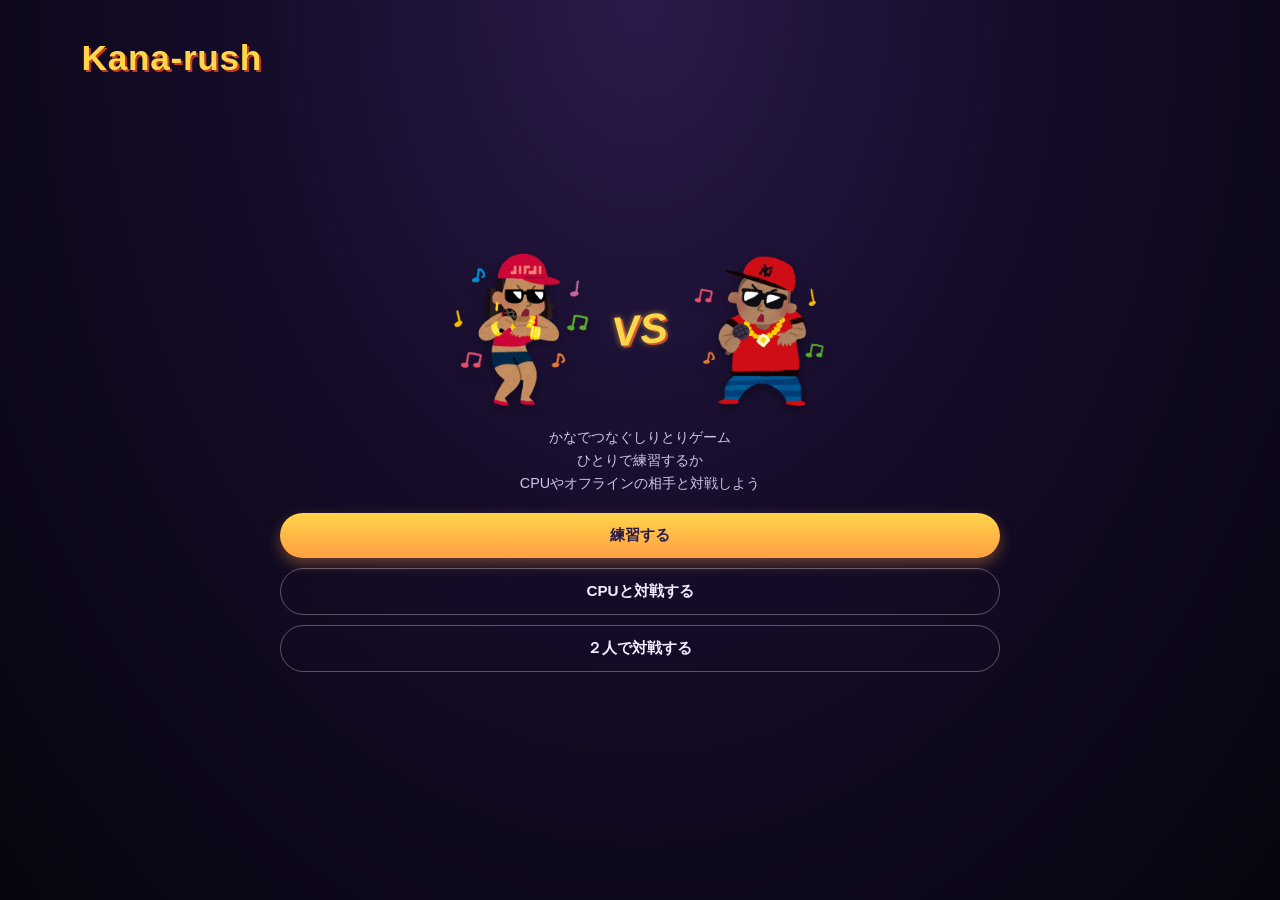
<file: public/index.html>
<!DOCTYPE html>
<html lang="ja">
<head>
  <meta charset="UTF-8">
  <meta name="viewport" content="width=device-width, initial-scale=1.0">
  <title>Kana-rush</title>
  <link rel="icon" type="image/png" href="material/rapper.png">
  <link rel="stylesheet" href="styles.css">
</head>
<body class="battle-page">
  <div class="app-shell">
    <header class="app-header">
      <h1 class="app-title">Kana-rush</h1>
      <button class="icon-button" id="backToTopButton" title="トップへ戻る" aria-label="トップへ戻る">
        <svg viewBox="0 0 24 24" width="18" height="18" fill="none" stroke="currentColor" stroke-width="2" stroke-linecap="round" stroke-linejoin="round">
          <path d="M3 11l9-8 9 8" />
          <path d="M5 10v10h14V10" />
        </svg>
      </button>
    </header>

    <section id="startScreen" class="screen">
      <div id="modeSelectTeaser">
        <img src="material/music_rapper_woman.png" alt="">
        <span class="vs-badge">VS</span>
        <img src="material/rapper.png" alt="">
      </div>
      <p class="lead-text">かなでつなぐしりとりゲーム<br>ひとりで練習するか<br>CPUやオフラインの相手と対戦しよう</p>
      <div class="cta-stack cta-stack-wide">
        <button id="startPracticeButton" class="btn btn-primary">練習する</button>
        <button id="startBotBattleButton" class="btn btn-secondary">CPUと対戦する</button>
        <button id="startOfflineBattleButton" class="btn btn-secondary">２人で対戦する</button>
      </div>
    </section>

    <section id="practiceScreen" class="screen gameplay-screen hidden">
      <div class="turn-info-bar">
        <span id="wordCountLabel" class="pill"></span>
      </div>

      <div id="battleStage" class="single-stage">
        <div class="fighter active-turn" id="practiceFighter">
          <div class="fighter-portrait"><img src="material/music_rapper_woman.png" alt=""></div>
          <div class="fighter-name">あなた</div>
        </div>
      </div>

      <div class="battle-controls">
        <div class="timer-row">
          <div class="timer-badge square-badge" id="practiceTimerBadge">
            <span class="timer-unit">秒</span>
            <span id="practiceTimerValue" class="badge-value">60</span>
          </div>
          <div class="total-char-badge square-badge" title="獲得文字数">
            <span class="total-char-label">計</span>
            <span id="practiceScoreValue" class="badge-value">0</span>
          </div>
          <div class="next-char-badge square-badge" id="practiceNextCharBadge" title="次の頭文字">
            <span class="next-char-label">次</span>
            <span id="practiceNextCharValue" class="badge-value"></span>
          </div>
          <div class="word-chain" id="wordChainDisplay"></div>
        </div>

        <div id="practiceInputArea" class="input-row">
          <input id="practiceWordInput" type="text" autocomplete="off" placeholder="つづく単語を入力...">
          <button id="practiceSubmitButton" class="btn btn-primary btn-compact">送信</button>
        </div>
        <p id="practiceErrorMessage" class="error-message"></p>
      </div>
    </section>
  </div>

  <!-- ポップアップ: 結果(タイムアップ・「ん」・既出語のいずれでも表示) -->
  <div id="resultOverlay" class="modal-overlay hidden">
    <div class="modal-card screen-card">
      <p class="eyebrow">RESULT</p>
      <h2 id="resultTitle" class="section-title"></h2>
      <div class="result-compare">
        <div class="result-side">
          <span class="result-name">文字数</span>
          <span class="result-score" id="resultScoreValue"></span>
        </div>
        <div class="result-side">
          <span class="result-name">単語数</span>
          <span class="result-score" id="resultWordCountValue"></span>
        </div>
      </div>
      <div class="cta-stack">
        <button id="retryButton" class="btn btn-primary">もう一度挑戦する</button>
        <button id="resultBackToTopButton" class="btn btn-secondary">トップ画面に戻る</button>
      </div>
    </div>
  </div>

  <!-- 「んワード」「同じワード」を画面中央に大きく演出(対戦モードと共通) -->
  <div id="failureFlash" class="failure-flash hidden">
    <span id="failureFlashText"></span>
  </div>

  <script src="shared.js"></script>
  <script>
    const PRACTICE_SECONDS = 60;

    // 次に入力すべき頭文字をタイマー隣に1文字だけ表示する(battle.html と共通の見た目)
    function updateNextChar() {
      document.querySelector("#practiceNextCharValue").textContent = effectiveLastChar(currentWord);
    }

    document.querySelector("#practiceNextCharBadge").onclick = () => {
      const input = document.querySelector("#practiceWordInput");
      const nextChar = document.querySelector("#practiceNextCharValue").textContent;
      if (input && !input.disabled && nextChar) {
        input.value = nextChar;
        input.focus();
      }
    };

    let currentWord = "";
    let initialWord = "";
    let score = 0;
    let wordList = [];
    let timerHandle = null;
    let timeLeft = PRACTICE_SECONDS;

    function showScreen(id) {
      document.querySelectorAll(".screen").forEach((el) => el.classList.add("hidden"));
      document.querySelector(`#${id}`).classList.remove("hidden");
      // トップ画面自体には「トップへ戻る」は不要なので、その時だけ隠す
      document.querySelector("#backToTopButton").classList.toggle("hidden", id === "startScreen");
    }

    function tickTimer() {
      timeLeft -= 1;
      const badge = document.querySelector("#practiceTimerBadge");
      const shown = Math.max(timeLeft, 0);
      document.querySelector("#practiceTimerValue").textContent = String(shown);
      badge.classList.toggle("timer-warning", shown <= 15 && shown > 5);
      badge.classList.toggle("timer-critical", shown <= 5);
      if (timeLeft <= 0) {
        clearInterval(timerHandle);
        endRun("タイムアップ！");
      }
    }

    function runTimer() {
      clearInterval(timerHandle);
      timeLeft = PRACTICE_SECONDS;
      const badge = document.querySelector("#practiceTimerBadge");
      badge.classList.remove("timer-warning", "timer-critical");
      document.querySelector("#practiceTimerValue").textContent = String(timeLeft);
      timerHandle = setInterval(tickTimer, 1000);
    }

    // 単語判定の通信中はタイマーを止め、結果が返ってきたら再開する
    function pauseTimer() {
      clearInterval(timerHandle);
    }

    function resumeTimer() {
      if (timeLeft > 0) {
        timerHandle = setInterval(tickTimer, 1000);
      }
    }

    async function startPractice() {
      score = 0;
      wordList = [];
      document.querySelector("#practiceScoreValue").textContent = "0";
      document.querySelector("#practiceErrorMessage").textContent = "";
      document.querySelector("#wordCountLabel").textContent = "0 語";

      const { data } = await apiPostJson("/reset", {});
      currentWord = data.word;
      initialWord = data.word;
      renderWordChain([initialWord, ...wordList]);
      updateNextChar();

      const input = document.querySelector("#practiceWordInput");
      input.value = "";
      input.disabled = false;

      showScreen("practiceScreen");
      input.focus();
      runTimer();
    }

    async function submitPracticeWord() {
      const input = document.querySelector("#practiceWordInput");
      const word = input.value;
      input.value = "";
      if (!word) return;

      pauseTimer();
      input.disabled = true;

      const { ok, data } = await apiPostJson("/shiritori", { nextWord: word });

      if (!ok) {
        document.querySelector("#practiceErrorMessage").textContent = data.errorMessage;

        if (data.errorCode === "10002") {
          showFailureFlash("同じワード！");
          endRun("同じ単語を使ってしまいました");
          return;
        }
        if (data.errorCode === "10003") {
          showFailureFlash("「ん」ワード！");
          endRun("「ん」で終わってしまいました");
          return;
        }

        input.disabled = false;
        input.focus();
        resumeTimer();
        return;
      }

      document.querySelector("#practiceErrorMessage").textContent = "";
      currentWord = data.word;
      updateNextChar();
      wordList.push(currentWord);
      score += currentWord.length;
      document.querySelector("#practiceScoreValue").textContent = String(score);
      document.querySelector("#wordCountLabel").textContent = `${wordList.length} 語`;
      renderWordChain([initialWord, ...wordList]);
      input.disabled = false;
      input.focus();
      resumeTimer();
    }

    function endRun(message) {
      clearInterval(timerHandle);
      document.querySelector("#practiceWordInput").disabled = true;
      document.querySelector("#resultTitle").textContent = message;
      document.querySelector("#resultScoreValue").textContent = String(score);
      document.querySelector("#resultWordCountValue").textContent = String(wordList.length);
      showOverlay("resultOverlay");
    }

    document.querySelector("#startPracticeButton").onclick = startPractice;
    document.querySelector("#startBotBattleButton").onclick = () => {
      location.href = "/battle.html?mode=bot";
    };
    document.querySelector("#startOfflineBattleButton").onclick = () => {
      location.href = "/battle.html?mode=human";
    };
    document.querySelector("#practiceSubmitButton").onclick = submitPracticeWord;
    document.querySelector("#practiceWordInput").addEventListener("keydown", (e) => {
      if (e.key === "Enter" && !e.isComposing) submitPracticeWord();
    });
    document.querySelector("#retryButton").onclick = () => {
      hideOverlay("resultOverlay");
      startPractice();
    };

    function goToTop() {
      clearInterval(timerHandle);
      hideOverlay("resultOverlay");
      showScreen("startScreen");
    }
    document.querySelector("#backToTopButton").onclick = goToTop;
    document.querySelector("#resultBackToTopButton").onclick = goToTop;

    showScreen("startScreen");
  </script>
</body>
</html>
</file>
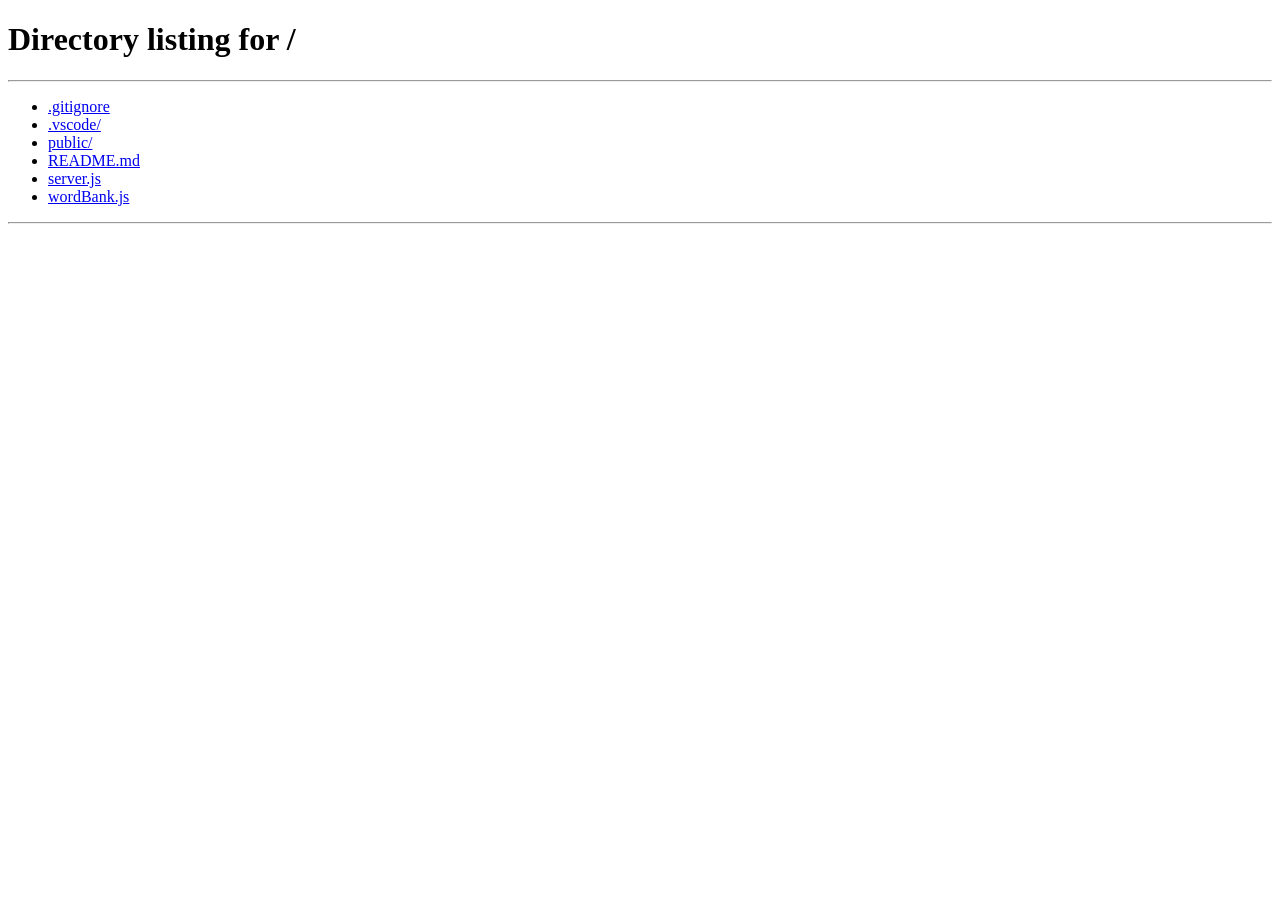
<file: public/battle.html>
<!DOCTYPE html>
<html lang="ja">
<head>
  <meta charset="UTF-8">
  <meta name="viewport" content="width=device-width, initial-scale=1.0">
  <title>Kana-rush</title>
  <link rel="icon" type="image/png" href="material/rapper.png">
  <link rel="stylesheet" href="styles.css">
</head>
<body class="battle-page">
  <div class="app-shell">
    <header class="app-header">
      <h1 class="app-title">Kana-rush</h1>
      <a class="icon-button" href="/" title="トップへ戻る" aria-label="トップへ戻る">
        <svg viewBox="0 0 24 24" width="18" height="18" fill="none" stroke="currentColor" stroke-width="2" stroke-linecap="round" stroke-linejoin="round">
          <path d="M3 11l9-8 9 8" />
          <path d="M5 10v10h14V10" />
        </svg>
      </a>
    </header>

    <!-- 対戦開始後はこの画面を常に表示したままにし、準備/結果/決着はこの上にポップアップで重ねる -->
    <section id="battleScreen" class="screen gameplay-screen hidden">
      <div class="turn-info-bar">
        <span id="roundLabel" class="pill"></span>
        <span id="turnLabel" class="pill pill-accent"></span>
      </div>

      <div id="battleStage">
        <div class="fighter" id="fighter0">
          <div class="fighter-portrait"><img src="material/music_rapper_woman.png" alt=""></div>
          <div class="fighter-name"></div>
          <div class="hp-bar-outer"><div class="hp-bar-inner"></div></div>
          <div class="hp-value"></div>
        </div>
        <div class="vs-badge">VS</div>
        <div class="fighter" id="fighter1">
          <div class="fighter-portrait"><img src="material/rapper.png" alt=""></div>
          <div class="fighter-name"></div>
          <div class="hp-bar-outer"><div class="hp-bar-inner"></div></div>
          <div class="hp-value"></div>
        </div>
      </div>

      <div class="battle-controls">
        <div class="timer-row">
          <div class="timer-badge square-badge" id="timerBadge">
            <span class="timer-unit">秒</span>
            <span id="timerValue" class="badge-value">15</span>
          </div>
          <div class="total-char-badge square-badge" title="このターンの合計文字数">
            <span class="total-char-label">計</span>
            <span id="turnTotalLabel" class="badge-value">0</span>
          </div>
          <div class="next-char-badge square-badge" id="nextCharBadge" title="次の頭文字">
            <span class="next-char-label">次</span>
            <span id="nextCharValue" class="badge-value"></span>
          </div>
          <div class="word-chain" id="wordChainDisplay"></div>
        </div>

        <div id="inputArea" class="input-row">
          <input id="wordInput" type="text" autocomplete="off" placeholder="つづく単語を入力...">
          <button id="submitWordButton" class="btn btn-primary btn-compact">送信</button>
        </div>
        <p id="wordErrorMessage" class="error-message"></p>

        <div id="botThinking" class="hidden bot-thinking-card"></div>
      </div>
    </section>
  </div>

  <!-- ポップアップ: 準備インターバル(初回・交代・CPU開始前) -->
  <div id="handoffOverlay" class="modal-overlay hidden">
    <div class="modal-card screen-card">
      <p class="eyebrow">GET READY</p>
      <h2 id="handoffMessage" class="section-title"></h2>
      <div class="get-ready-count" id="getReadyNumber"></div>
      <div class="progress-bar"><div class="progress-fill" id="getReadyFill"></div></div>
      <p id="handoffCountdownLabel" class="caption"></p>
      <div class="cta-stack">
        <button id="handoffReadyButton" class="btn btn-secondary">今すぐはじめる</button>
      </div>
    </div>
  </div>

  <!-- ポップアップ: ラウンド結果 + 次のラウンドの案内(統合、情報量を絞ってシンプルに) -->
  <div id="roundResultOverlay" class="modal-overlay hidden">
    <div class="modal-card screen-card">
      <h2 id="roundResultTitle" class="section-title"></h2>
      <div id="roundResultDetail" class="result-compare"></div>
      <div class="progress-bar"><div class="progress-fill" id="autoAdvanceFill"></div></div>
      <p id="autoAdvanceLabel" class="caption"></p>
      <div class="cta-stack">
        <button id="nextRoundButton" class="btn btn-primary">次のラウンドへ</button>
        <button id="backToTopButton" class="btn btn-secondary">対戦トップページに戻る</button>
      </div>
    </div>
  </div>

  <!-- ポップアップ: 決着 -->
  <div id="gameOverOverlay" class="modal-overlay hidden">
    <div class="modal-card screen-card">
      <p class="eyebrow">GAME SET</p>
      <div id="gameOverPortrait"></div>
      <h2 id="gameOverTitle" class="section-title game-over-title"></h2>
      <div class="cta-stack">
        <button id="playAgainButton" class="btn btn-primary">もう一度対戦する</button>
        <button id="gameOverBackToTopButton" class="btn btn-secondary">トップ画面に戻る</button>
      </div>
    </div>
  </div>

  <!-- 「んワード」「同じワード」など強調したい失敗を画面中央に大きく演出する -->
  <div id="failureFlash" class="failure-flash hidden">
    <span id="failureFlashText"></span>
  </div>

  <script src="shared.js"></script>
  <script>
    const START_HP = 100;
    const TURN_SECONDS = 15;
    const ROUND_RESULT_SECONDS = 5;
    const GET_READY_SECONDS = 5;
    const BOT_REVEAL_WINDOW_MS = 12000; // 15秒のうち最後の3秒は余白として残す
    const FIGHTER_IMAGES = ["material/music_rapper_woman.png", "material/rapper.png"];

    // 次に入力すべき頭文字をタイマー隣に1文字だけ表示する
    function updateNextChar() {
      const nextChar = effectiveLastChar(currentChainWord);
      document.querySelector("#nextCharValue").textContent = nextChar;
    }

    document.querySelector("#nextCharBadge").onclick = () => {
      const input = document.querySelector("#wordInput");
      const nextChar = document.querySelector("#nextCharValue").textContent;
      if (input && !input.disabled && nextChar) {
        input.value = nextChar;
        input.focus();
      }
    };

    let players = [];
    // 単語の使用履歴はプレイヤーごとに分ける(相手が使った単語は再利用OK、
    // 自分が使った単語だけ再利用NGにするため)。ラウンドのお題選びだけは
    // 全体の履歴(allMentionedWords)を見て、お題自体の重複を避ける。
    let playerHistory = [[], []];
    let allMentionedWords = [];
    let roundNumber = 0;
    let seedWord = "";
    let turnIndex = 0;
    let currentChainWord = "";
    let turnWords = [];
    let timerHandle = null;
    let timeLeft = TURN_SECONDS;
    let roundTotals = [0, 0];
    let botRevealTimeouts = [];
    let roundResultTimerHandle = null;
    let roundResultSecondsLeft = ROUND_RESULT_SECONDS;
    let getReadyTimerHandle = null;
    let getReadySecondsLeft = GET_READY_SECONDS;
    // ラウンド結果画面に「次の番」を統合したので、その直後の1ターン目は
    // 別ポップアップでの準備インターバルを重ねて出さないようにするフラグ
    let skipNextGetReady = false;

    function showScreen(id) {
      document.querySelectorAll(".screen").forEach((el) => el.classList.add("hidden"));
      document.querySelector(`#${id}`).classList.remove("hidden");
    }

    async function apiGet(url) {
      const response = await fetch(url);
      return response.json();
    }

    function renderHp() {
      players.forEach((player, index) => {
        const block = document.querySelector(`#fighter${index}`);
        block.querySelector(".fighter-name").textContent = player.name;
        const hpRatio = Math.max(player.hp, 0) / START_HP * 100;
        block.querySelector(".hp-bar-inner").style.width = `${hpRatio}%`;
        block.querySelector(".hp-value").textContent = `HP ${Math.max(player.hp, 0)} / ${START_HP}`;
        block.classList.toggle("ko", player.hp <= 0);
      });
    }

    let hitFlashTimeouts = [null, null];

    // 単語が決まった瞬間に相手のHPへリアルタイムでダメージを反映する
    function applyDamage(attackerIndex, amount) {
      if (!amount) return;
      const targetIndex = attackerIndex === 0 ? 1 : 0;
      players[targetIndex].hp -= amount;
      renderHp();

      const el = document.querySelector(`#fighter${targetIndex}`);
      clearTimeout(hitFlashTimeouts[targetIndex]);
      el.classList.remove("hit");
      void el.offsetWidth; // reflow させてアニメーションを最初から再生する
      el.classList.add("hit");
      hitFlashTimeouts[targetIndex] = setTimeout(() => el.classList.remove("hit"), 400);
    }

    function showGameOverResult() {
      const winnerIndex = players.findIndex((p) => p.hp > 0);
      const winner = winnerIndex >= 0 ? players[winnerIndex] : null;
      document.querySelector("#gameOverTitle").textContent =
        winner ? `${winner.name} の勝利！` : "引き分け";

      const portrait = document.querySelector("#gameOverPortrait");
      portrait.textContent = "";
      if (winner) {
        const img = document.createElement("img");
        img.src = FIGHTER_IMAGES[winnerIndex];
        img.alt = "";
        img.className = "winner-portrait";
        portrait.appendChild(img);
      }
      showOverlay("gameOverOverlay");
    }

    // どちらかのHPが0以下になった瞬間、ターンの途中でも即座に試合を終了する
    function checkForKnockout() {
      if (!players.some((p) => p.hp <= 0)) return false;
      clearInterval(timerHandle);
      clearInterval(roundResultTimerHandle);
      clearInterval(getReadyTimerHandle);
      botRevealTimeouts.forEach((handle) => clearTimeout(handle));
      botRevealTimeouts = [];
      document.querySelector("#wordInput").disabled = true;
      hideOverlay("roundResultOverlay");
      hideOverlay("handoffOverlay");
      showGameOverResult();
      return true;
    }

    // 今誰のターンかを見た目でわかるように、キャラクターをハイライトする
    function setActiveFighter(index) {
      players.forEach((_, i) => {
        document.querySelector(`#fighter${i}`).classList.toggle("active-turn", i === index);
      });
    }

    function startMode(mode) {
      players = mode === "bot"
        ? [{ name: "あなた", hp: START_HP, isBot: false }, { name: "CPU", hp: START_HP, isBot: true }]
        : [{ name: "1P", hp: START_HP, isBot: false }, { name: "2P", hp: START_HP, isBot: false }];
      playerHistory = [[], []];
      allMentionedWords = [];
      roundNumber = 0;
      skipNextGetReady = false;
      renderHp();
      showScreen("battleScreen");
      startRound();
    }

    async function startRound() {
      roundNumber += 1;
      const seed = await apiGet(`/battle/random-word?exclude=${encodeURIComponent(allMentionedWords.join(","))}`);
      if (!seed.word) {
        document.querySelector("#gameOverTitle").textContent =
          "使える単語がなくなりました。ここまで！(引き分け)";
        document.querySelector("#gameOverPortrait").textContent = "";
        showOverlay("gameOverOverlay");
        return;
      }
      seedWord = seed.word;
      allMentionedWords.push(seedWord);
      roundTotals = [0, 0];
      turnIndex = 0;
      startTurn();
    }

    function startTurn() {
      currentChainWord = seedWord;
      turnWords = [];
      timeLeft = TURN_SECONDS;
      botRevealTimeouts.forEach((handle) => clearTimeout(handle));
      botRevealTimeouts = [];

      const player = players[turnIndex];
      renderHp();
      setActiveFighter(turnIndex);

      // CPUのターンは待ち時間なしで即開始する
      if (player.isBot) {
        runBotTurn(player);
        return;
      }

      // ラウンド結果からの自動進行直後は、準備ポップアップを重ねて出さない
      if (skipNextGetReady) {
        skipNextGetReady = false;
        runHumanTurn(player);
        return;
      }

      showGetReady(`次は ${player.name} の番`, () => runHumanTurn(player));
    }

    function showGetReady(message, onDone) {
      clearInterval(getReadyTimerHandle);
      getReadySecondsLeft = GET_READY_SECONDS;
      document.querySelector("#handoffMessage").textContent = message;
      document.querySelector("#getReadyNumber").textContent = String(getReadySecondsLeft);
      const label = document.querySelector("#handoffCountdownLabel");
      label.textContent = `${getReadySecondsLeft}秒後にはじまります`;
      showOverlay("handoffOverlay");

      // ラウンド結果ポップアップと同じプログレスバー演出でカウントダウンを見せる
      const fill = document.querySelector("#getReadyFill");
      fill.style.animation = "none";
      void fill.offsetWidth; // reflow させてアニメーションを最初から再生する
      fill.style.animation = `shrink-bar ${GET_READY_SECONDS}s linear forwards`;

      const finish = () => {
        clearInterval(getReadyTimerHandle);
        hideOverlay("handoffOverlay");
        onDone();
      };
      document.querySelector("#handoffReadyButton").onclick = finish;

      getReadyTimerHandle = setInterval(() => {
        getReadySecondsLeft -= 1;
        if (getReadySecondsLeft <= 0) {
          finish();
          return;
        }
        document.querySelector("#getReadyNumber").textContent = String(getReadySecondsLeft);
        label.textContent = `${getReadySecondsLeft}秒後にはじまります`;
      }, 1000);
    }

    function runHumanTurn(player) {
      beginHumanCountdown(player);
    }

    function beginHumanCountdown(player) {
      document.querySelector("#botThinking").classList.add("hidden");
      document.querySelector("#inputArea").classList.remove("hidden");
      document.querySelector("#roundLabel").textContent = `ラウンド ${roundNumber}`;
      document.querySelector("#turnLabel").textContent = `${player.name} のターン`;
      renderWordChain([seedWord, ...turnWords]);
      updateNextChar();
      document.querySelector("#wordErrorMessage").textContent = "";
      document.querySelector("#turnTotalLabel").textContent = "0";
      const input = document.querySelector("#wordInput");
      input.value = "";
      input.disabled = false;
      input.focus();

      runTimer(() => endTurn());
    }

    function runBotTurn(player) {
      document.querySelector("#inputArea").classList.add("hidden");
      document.querySelector("#botThinking").classList.add("hidden");
      document.querySelector("#roundLabel").textContent = `ラウンド ${roundNumber}`;
      document.querySelector("#turnLabel").textContent = `${player.name} のターン`;
      renderWordChain([seedWord, ...turnWords]);
      updateNextChar();
      document.querySelector("#turnTotalLabel").textContent = "0";

      apiGet(`/battle/bot-turn?previousWord=${encodeURIComponent(seedWord)}&exclude=${encodeURIComponent(playerHistory[turnIndex].join(","))}`)
        .then((result) => {
          // CPUが選んだ単語を15秒の間に少しずつチェーンへ反映していく
          const words = result.words;
          const step = words.length > 0 ? BOT_REVEAL_WINDOW_MS / words.length : 0;
          let revealedTotal = 0;

          words.forEach((word, i) => {
            const handle = setTimeout(() => {
              turnWords.push(word);
              playerHistory[turnIndex].push(word);
              allMentionedWords.push(word);
              revealedTotal += word.length;
              currentChainWord = word;
              updateNextChar();
              renderWordChain([seedWord, ...turnWords]);
              applyDamage(turnIndex, word.length);
              if (checkForKnockout()) return;
              document.querySelector("#turnTotalLabel").textContent = String(revealedTotal);
            }, step * i + 400);
            botRevealTimeouts.push(handle);
          });

          if (words.length === 0) {
            document.querySelector("#botThinking").textContent = "CPUは単語を出せませんでした";
            document.querySelector("#botThinking").classList.remove("hidden");
          }

          runTimer(() => endTurn(result.totalLength));
        });
    }

    let timerOnDone = null;

    function tickTimer() {
      timeLeft -= 1;
      const badge = document.querySelector("#timerBadge");
      const shown = Math.max(timeLeft, 0);
      document.querySelector("#timerValue").textContent = String(shown);
      badge.classList.toggle("timer-warning", shown <= 5 && shown > 3);
      badge.classList.toggle("timer-critical", shown <= 3);
      if (timeLeft <= 0) {
        clearInterval(timerHandle);
        timerOnDone();
      }
    }

    function runTimer(onDone) {
      clearInterval(timerHandle);
      timeLeft = TURN_SECONDS;
      timerOnDone = onDone;
      const badge = document.querySelector("#timerBadge");
      badge.classList.remove("timer-warning", "timer-critical");
      document.querySelector("#timerValue").textContent = String(timeLeft);
      timerHandle = setInterval(tickTimer, 1000);
    }

    // 単語の判定待ち(サーバー通信)の間はタイマーを止め、応答が来たら再開する
    function pauseTimer() {
      clearInterval(timerHandle);
    }

    function resumeTimer() {
      if (timerOnDone && timeLeft > 0) {
        timerHandle = setInterval(tickTimer, 1000);
      }
    }

    async function submitWord() {
      const input = document.querySelector("#wordInput");
      const word = input.value;
      input.value = "";
      if (!word) return;

      pauseTimer();
      input.disabled = true;

      const { ok, data } = await apiPostJson("/battle/validate-word", {
        previousWord: currentChainWord,
        word,
        exclude: playerHistory[turnIndex],
      });

      if (!ok) {
        document.querySelector("#wordErrorMessage").textContent = data.errorMessage;
        if (data.errorCode === "10008") {
          showFailureFlash("同じワード！");
        }
        input.disabled = false;
        input.focus();
        resumeTimer();
        return;
      }

      document.querySelector("#wordErrorMessage").textContent = "";
      currentChainWord = data.word;
      turnWords.push(data.word);
      playerHistory[turnIndex].push(data.word);
      allMentionedWords.push(data.word);
      updateNextChar();
      renderWordChain([seedWord, ...turnWords]);
      applyDamage(turnIndex, data.word.length);
      if (checkForKnockout()) return;
      const total = turnWords.reduce((sum, w) => sum + w.length, 0);
      document.querySelector("#turnTotalLabel").textContent = String(total);

      // 「ん」で終わる単語を入力したら、そのターンを即座に終了する
      if (data.endsInN) {
        showFailureFlash("「ん」ワード！");
        endTurn();
        return;
      }

      input.disabled = false;
      input.focus();
      resumeTimer();
    }

    function endTurn(precomputedTotal) {
      document.querySelector("#wordInput").disabled = true;
      const total = precomputedTotal ?? turnWords.reduce((sum, w) => sum + w.length, 0);
      roundTotals[turnIndex] = total;

      if (turnIndex === 0) {
        turnIndex = 1;
        startTurn();
      } else {
        showRoundResult();
      }
    }

    // プレイヤー名・スコアはHTML文字列に組み込まず、DOM要素として安全に組み立てる
    function buildResultSide(name, score, iconSrc) {
      const wrapper = document.createElement("div");
      wrapper.className = "result-side";

      const icon = document.createElement("img");
      icon.className = "result-icon";
      icon.src = iconSrc;
      icon.alt = "";

      const nameEl = document.createElement("span");
      nameEl.className = "result-name";
      nameEl.textContent = name;

      const scoreEl = document.createElement("span");
      scoreEl.className = "result-score";
      scoreEl.textContent = String(score);

      wrapper.append(icon, nameEl, scoreEl);
      return wrapper;
    }

    function showRoundResult() {
      const [total0, total1] = roundTotals;

      // ダメージは各単語が決まった瞬間にリアルタイムで反映済み(applyDamage)なので、
      // ここでは結果の集計・表示のみを行う
      document.querySelector("#roundResultTitle").textContent = `ラウンド ${roundNumber} の結果`;

      const vs = document.createElement("span");
      vs.className = "result-vs";
      vs.textContent = "VS";

      const detail = document.querySelector("#roundResultDetail");
      detail.textContent = "";
      detail.append(
        buildResultSide(players[0].name, total0, FIGHTER_IMAGES[0]),
        vs,
        buildResultSide(players[1].name, total1, FIGHTER_IMAGES[1]),
      );
      renderHp();
      setActiveFighter(-1);

      showOverlay("roundResultOverlay");
      startRoundResultAutoAdvance();
    }

    function startRoundResultAutoAdvance() {
      clearInterval(roundResultTimerHandle);
      roundResultSecondsLeft = ROUND_RESULT_SECONDS;
      const label = document.querySelector("#autoAdvanceLabel");
      label.textContent = `${roundResultSecondsLeft}秒後に自動進行`;

      const fill = document.querySelector("#autoAdvanceFill");
      fill.style.animation = "none";
      void fill.offsetWidth; // reflow させてアニメーションを最初から再生する
      fill.style.animation = `shrink-bar ${ROUND_RESULT_SECONDS}s linear forwards`;

      roundResultTimerHandle = setInterval(() => {
        roundResultSecondsLeft -= 1;
        if (roundResultSecondsLeft <= 0) {
          clearInterval(roundResultTimerHandle);
          nextRoundOrEnd();
          return;
        }
        label.textContent = `${roundResultSecondsLeft}秒後に自動進行`;
      }, 1000);
    }

    // 試合を途中で切り上げてトップページ(モード選択)に戻る
    function returnToBattleTop() {
      location.href = "/";
    }

    function nextRoundOrEnd() {
      clearInterval(roundResultTimerHandle);
      hideOverlay("roundResultOverlay");
      // 通常はここに来る前にcheckForKnockout()で即終了しているはずだが、念のため保持
      if (players.some((p) => p.hp <= 0)) {
        showGameOverResult();
        return;
      }
      skipNextGetReady = true;
      startRound();
    }

    // モードはトップページ(index.html)の選択画面から ?mode=bot / ?mode=human で渡ってくる
    const requestedMode = new URLSearchParams(location.search).get("mode");

    document.querySelector("#submitWordButton").onclick = submitWord;
    document.querySelector("#wordInput").addEventListener("keydown", (e) => {
      if (e.key === "Enter" && !e.isComposing) submitWord();
    });
    document.querySelector("#nextRoundButton").onclick = nextRoundOrEnd;
    document.querySelector("#backToTopButton").onclick = returnToBattleTop;
    document.querySelector("#playAgainButton").onclick = () => {
      hideOverlay("gameOverOverlay");
      startMode(requestedMode);
    };
    document.querySelector("#gameOverBackToTopButton").onclick = returnToBattleTop;

    if (requestedMode === "bot" || requestedMode === "human") {
      startMode(requestedMode);
    } else {
      location.href = "/";
    }
  </script>
</body>
</html>
</file>
<file: public/styles.css>
body {
  font-family: sans-serif;
}

.hidden {
  display: none;
}

.error-message {
  color: #c0392b;
  min-height: 1.2em;
}

/* =========================================================
   Kana-rush 共通テーマ (battle.html / index.html)
   body.battle-page 配下にすべてスコープする
   ========================================================= */

body.battle-page {
  margin: 0;
  min-height: 100vh;
  background: radial-gradient(ellipse at top, #2a1a4a 0%, #150c28 45%, #08050f 100%);
  color: #f2edff;
  font-family: "Hiragino Sans", "Yu Gothic", sans-serif;
  display: flex;
  flex-direction: column;
}

/* 背景の上に「枠」を置くのではなく、app-shell自体が画面いっぱいの高さを占め、
   中の画面(.screen)が縦方向にも余白を使い切るようにする */
body.battle-page .app-shell {
  flex: 1;
  display: flex;
  flex-direction: column;
  width: 100%;
  max-width: min(96vw, 1400px);
  margin: 0 auto;
  padding: clamp(12px, 3vw, 40px) clamp(12px, 5vw, 56px) clamp(32px, 6vw, 72px);
  box-sizing: border-box;
}

/* 各ページ本体の画面はカード化せず、背景の上にそのまま配置して
   縦方向の余白いっぱいに広がる(ポップアップの.modal-cardは別扱い) */
body.battle-page .screen:not(.hidden) {
  flex: 1;
  display: flex;
  flex-direction: column;
  justify-content: center;
  text-align: center;
}

/* プレイ中の画面(対戦・練習)はキャラクター/HPが余った縦の空間いっぱいに広がって
   中央に来るようにし(#battleStageのflex:1)、操作系はその下に自然な高さで並ぶ */
body.battle-page .gameplay-screen:not(.hidden) {
  gap: 16px;
}

body.battle-page .battle-controls {
  display: flex;
  flex-direction: column;
}

body.battle-page * {
  box-sizing: border-box;
}

/* --- ヘッダー --- */

body.battle-page .app-header {
  display: flex;
  align-items: center;
  justify-content: space-between;
  margin-bottom: 16px;
}

body.battle-page .app-title {
  font-size: clamp(1.3rem, 1rem + 1.5vw, 2.2rem);
  font-weight: 900;
  letter-spacing: 0.02em;
  margin: 0;
  color: #ffd54a;
  text-shadow: 2px 2px 0 #c0392b;
}

/* トップへ戻るボタン: ホームの記号だけのシンプルな正方形ボタン。
   .hiddenより詳細度が高くなり上書きしてしまわないよう :not(.hidden) にする */
body.battle-page .icon-button:not(.hidden) {
  font-family: inherit;
  width: 36px;
  height: 36px;
  flex: 0 0 auto;
  display: flex;
  align-items: center;
  justify-content: center;
  color: #cbb8ff;
  text-decoration: none;
  background: transparent;
  border: 1px solid rgba(203, 184, 255, 0.4);
  border-radius: 8px;
  padding: 0;
  cursor: pointer;
}

body.battle-page .icon-button:hover {
  background: rgba(203, 184, 255, 0.12);
}

/* --- ポップアップ(準備・結果・決着): battleScreenの上に重ねて表示する --- */

body.battle-page .modal-overlay {
  position: fixed;
  inset: 0;
  background: rgba(5, 2, 15, 0.72);
  backdrop-filter: blur(3px);
  -webkit-backdrop-filter: blur(3px);
  z-index: 50;
}

body.battle-page .modal-overlay .modal-card {
  position: absolute;
  top: 50%;
  left: 50%;
  transform: translate(-50%, -50%);
  width: min(92vw, 560px);
  max-height: 85vh;
  overflow-y: auto;
}

/* --- 画面共通のカード --- */

body.battle-page .screen-card {
  background: rgba(255, 255, 255, 0.05);
  border: 1px solid rgba(255, 255, 255, 0.08);
  border-radius: 20px;
  padding: clamp(18px, 3vw, 32px);
  box-shadow: 0 10px 30px rgba(0, 0, 0, 0.35);
  text-align: center;
}

body.battle-page .eyebrow {
  font-size: 0.75rem;
  font-weight: 700;
  letter-spacing: 0.15em;
  color: #ffd54a;
  margin: 0 0 6px;
}

body.battle-page .section-title {
  font-size: clamp(1.2rem, 1rem + 1vw, 1.7rem);
  margin: 0 0 8px;
  color: #fff;
}

body.battle-page .caption {
  font-size: 0.85rem;
  color: #b8aed1;
  margin: 4px 0 12px;
}

body.battle-page .lead-text {
  font-size: 0.9rem;
  color: #cfc4ea;
  line-height: 1.6;
  max-width: 520px;
  margin: 4px auto 18px;
}

/* --- ボタン --- */
/* ボタン・本文は画面幅いっぱいに伸びると押しにくく読みにくいので、
   読みやすい幅に留めて中央寄せにする(盤面まわりの要素は幅いっぱいに広げる) */

body.battle-page .cta-stack {
  display: flex;
  flex-direction: column;
  gap: 10px;
  max-width: 420px;
  margin: 0 auto;
}

/* トップ画面のモード選択ボタンは主役なので、他のポップアップのボタンより横長にする。
   flexのstretchだけに頼らず、ボタン自体にもwidth:100%を明示して確実に広げる */
body.battle-page .cta-stack-wide {
  width: 100%;
  max-width: 720px;
}

body.battle-page .cta-stack-wide .btn {
  width: 100%;
}

body.battle-page .btn {
  font-size: 0.95rem;
  font-weight: 700;
  padding: 12px 18px;
  border-radius: 999px;
  border: none;
  cursor: pointer;
  transition: transform 0.15s ease, box-shadow 0.15s ease;
}

body.battle-page .btn:active {
  transform: scale(0.97);
}

body.battle-page .btn-primary {
  background: linear-gradient(180deg, #ffd54a, #ff9f43);
  color: #2a1a4a;
  box-shadow: 0 6px 14px rgba(255, 159, 67, 0.35);
}

body.battle-page .btn-secondary {
  background: transparent;
  color: #f2edff;
  border: 1px solid rgba(255, 255, 255, 0.3);
}

body.battle-page .btn-compact {
  padding: 10px 16px;
  font-size: 0.9rem;
}

/* --- モード選択 --- */

#modeSelectTeaser {
  display: flex;
  align-items: center;
  justify-content: center;
  gap: 12px;
  margin-bottom: 12px;
}

#modeSelectTeaser img {
  width: clamp(80px, 14vw, 160px);
  height: clamp(80px, 14vw, 160px);
  object-fit: contain;
  filter: drop-shadow(0 4px 6px rgba(0, 0, 0, 0.4));
}

/* --- 準備インターバル(交代・BOT開始前) --- */

body.battle-page .get-ready-count {
  font-size: clamp(3.2rem, 2.6rem + 2vw, 5rem);
  font-weight: 900;
  color: #ffd54a;
  text-shadow: 0 0 18px rgba(255, 213, 74, 0.6);
  animation: count-pulse 1s ease-in-out infinite;
}

/* --- バトルステージ --- */

#battleStage {
  flex: 1;
  display: flex;
  align-items: center;
  justify-content: space-between;
  gap: 12px;
  padding: clamp(12px, 2vw, 24px) clamp(12px, 3vw, 28px);
}

/* 練習モード: 1人だけなので中央寄せにする */
#battleStage.single-stage {
  justify-content: center;
}

#battleStage.single-stage .fighter {
  max-width: 220px;
}

.fighter {
  flex: 1;
  max-width: 45%;
  text-align: center;
  transition: opacity 0.3s ease;
}

.fighter-portrait img {
  width: 100%;
  max-width: min(32vw, 260px);
  transition: transform 0.3s ease, filter 0.3s ease, opacity 0.3s ease;
  filter: drop-shadow(0 8px 10px rgba(0, 0, 0, 0.5));
  opacity: 0.55;
  transform: scale(0.92);
}

.fighter.active-turn .fighter-portrait img {
  opacity: 1;
  transform: scale(1);
  filter: drop-shadow(0 0 16px #ffd54a);
  animation: mic-bounce 0.6s ease-in-out infinite;
}

.fighter.ko .fighter-portrait img {
  opacity: 0.25;
  filter: grayscale(100%);
  animation: none;
  transform: scale(0.85);
}

.fighter.hit .fighter-portrait img {
  animation: hit-flash 0.4s ease-out;
}

.fighter.hit .hp-bar-inner {
  filter: brightness(1.8);
}

.fighter-name {
  margin-top: 6px;
  display: inline-block;
  background: linear-gradient(180deg, #ff5b5b, #c0392b);
  color: #fff;
  font-weight: bold;
  font-size: 0.85rem;
  padding: 2px 12px;
  border-radius: 999px;
  text-shadow: 0 1px 2px rgba(0, 0, 0, 0.4);
}

.vs-badge {
  flex: 0 0 auto;
  font-size: clamp(1.8rem, 1.4rem + 1.5vw, 3rem);
  font-weight: 900;
  font-style: italic;
  color: #ffd54a;
  text-shadow: 0 0 6px rgba(255, 213, 74, 0.6), 2px 2px 0 #c0392b;
  transform: rotate(-6deg);
}

.hp-bar-outer {
  background: #222;
  border: 1px solid #555;
  border-radius: 6px;
  height: 14px;
  overflow: hidden;
  margin: 6px auto 2px;
  max-width: min(80%, 320px);
}

.hp-bar-inner {
  background: linear-gradient(90deg, #ff5f6d, #ffc371);
  height: 100%;
  transition: width 0.3s ease;
}

.hp-value {
  font-size: 0.85em;
  color: #eee;
}

/* --- ラウンド・ターン情報バー --- */

body.battle-page .turn-info-bar {
  display: flex;
  justify-content: center;
  gap: 8px;
  margin-bottom: 14px;
}

body.battle-page .pill {
  font-size: clamp(0.95rem, 0.85rem + 0.4vw, 1.2rem);
  font-weight: 700;
  background: rgba(255, 255, 255, 0.08);
  color: #f2edff;
  border-radius: 999px;
  padding: 8px 18px;
}

body.battle-page .pill-accent {
  background: rgba(255, 213, 74, 0.16);
  color: #ffd54a;
}

/* --- タイマー & お題カード --- */

body.battle-page .timer-row {
  display: flex;
  align-items: center;
  gap: 14px;
  margin-bottom: 16px;
}

/* タイマー・合計文字数・次の頭文字は同じ大きさの正方形バッジで揃える */
body.battle-page .square-badge {
  flex: 0 0 auto;
  width: clamp(64px, 7vw, 88px);
  height: clamp(64px, 7vw, 88px);
  border-radius: 14px;
  display: flex;
  flex-direction: column;
  align-items: center;
  justify-content: center;
}

body.battle-page .timer-badge {
  background: rgba(46, 204, 113, 0.15);
  border: 3px solid #2ecc71;
  color: #2ecc71;
  transition: background 0.2s ease, border-color 0.2s ease, color 0.2s ease;
}

body.battle-page .badge-value {
  font-weight: 900;
  line-height: 1;
}

body.battle-page .timer-badge .badge-value {
  font-size: clamp(1.5rem, 1.2rem + 1vw, 2.2rem);
}

body.battle-page .timer-badge .timer-unit {
  font-size: 0.6rem;
  font-weight: 700;
  opacity: 0.75;
}

body.battle-page .timer-badge.timer-warning {
  background: rgba(255, 159, 67, 0.18);
  border-color: #ff9f43;
  color: #ff9f43;
}

body.battle-page .timer-badge.timer-critical {
  background: rgba(255, 91, 91, 0.2);
  border-color: #ff5b5b;
  color: #ff5b5b;
  animation: count-pulse 0.6s ease-in-out infinite;
}

/* お題〜現在までの単語チェーンを直近3語の矢印つなぎで見せる、旧prompt-cardの後継 */
body.battle-page .word-chain {
  flex: 1;
  height: clamp(64px, 7vw, 88px);
  display: flex;
  align-items: center;
  justify-content: center;
  background: rgba(255, 255, 255, 0.06);
  border-radius: 14px;
  padding: 6px 14px;
  font-size: clamp(0.9rem, 0.75rem + 0.6vw, 1.3rem);
  font-weight: 700;
  color: #ffd54a;
  white-space: nowrap;
  overflow: hidden;
  text-overflow: ellipsis;
}

body.battle-page .word-chain.slide-in {
  animation: chain-slide-in 0.35s ease-out;
}

/* --- 合計文字数・次に入力すべき頭文字のバッジ --- */

body.battle-page .total-char-badge {
  background: rgba(255, 255, 255, 0.07);
  border: 3px solid #cfc4ea;
  color: #f2edff;
}

body.battle-page .total-char-label {
  font-size: 0.6rem;
  font-weight: 700;
  opacity: 0.75;
}

body.battle-page .total-char-badge .badge-value {
  font-size: clamp(1.3rem, 1rem + 1vw, 2rem);
}

body.battle-page .next-char-badge {
  background: linear-gradient(180deg, #ffd54a, #ff9f43);
  color: #2a1a4a;
  cursor: pointer;
  box-shadow: 0 0 14px rgba(255, 213, 74, 0.5);
}

body.battle-page .next-char-label {
  font-size: 0.6rem;
  font-weight: 700;
  opacity: 0.75;
}

body.battle-page .next-char-badge .badge-value {
  font-size: clamp(1.3rem, 1rem + 1vw, 2rem);
}

/* --- 入力エリア --- */

body.battle-page .input-row {
  display: flex;
  gap: 8px;
  margin-bottom: 4px;
}

body.battle-page .input-row input {
  flex: 1;
  min-width: 0;
  background: rgba(255, 255, 255, 0.08);
  border: 1px solid rgba(255, 255, 255, 0.2);
  border-radius: 999px;
  padding: 10px 16px;
  color: #fff;
  font-size: 0.95rem;
}

body.battle-page .input-row input::placeholder {
  color: #9184b5;
}

body.battle-page .input-row input:focus {
  outline: none;
  border-color: #ffd54a;
}

/* 表示の有無やメッセージの長さで高さが変わると入力欄などが上下にずれてしまうため、
   高さを完全に固定し、折り返しも起きないよう1行省略にする。背景色だけを出し分ける */
body.battle-page .error-message {
  color: #ffb3b3;
  background: transparent;
  border-radius: 8px;
  padding: 6px 10px;
  height: 32px;
  line-height: 1.2;
  font-size: 0.85rem;
  white-space: nowrap;
  overflow: hidden;
  text-overflow: ellipsis;
}

body.battle-page .error-message:not(:empty) {
  background: rgba(255, 91, 91, 0.12);
}

body.battle-page .bot-thinking-card {
  font-style: italic;
  color: #cfc4ea;
  text-align: center;
  padding: 6px 0;
}

/* --- ラウンド結果: スコアの比較だけを簡潔に見せる --- */

body.battle-page .result-compare {
  display: flex;
  align-items: center;
  justify-content: center;
  gap: 14px;
  margin: 8px 0 12px;
}

body.battle-page .result-side {
  flex: 1;
  display: flex;
  flex-direction: column;
  align-items: center;
  gap: 4px;
}

.result-icon {
  width: 44px;
  height: 44px;
  border-radius: 50%;
  object-fit: cover;
  border: 2px solid #ffd54a;
  flex: 0 0 auto;
}

body.battle-page .result-name {
  font-weight: 700;
  font-size: 0.85rem;
  color: #cfc4ea;
}

body.battle-page .result-score {
  font-size: clamp(1.6rem, 1.3rem + 1vw, 2.2rem);
  font-weight: 900;
  color: #ffd54a;
  line-height: 1;
}

body.battle-page .result-vs {
  flex: 0 0 auto;
  font-size: 0.9rem;
  font-weight: 900;
  color: #6f6690;
}

body.battle-page .progress-bar {
  width: 100%;
  max-width: 420px;
  height: 6px;
  background: rgba(255, 255, 255, 0.08);
  border-radius: 3px;
  overflow: hidden;
  margin: 4px auto 2px;
}

body.battle-page .progress-fill {
  height: 100%;
  width: 100%;
  background: linear-gradient(90deg, #ffd54a, #ff5f6d);
}

/* --- 決着画面 --- */

body.battle-page .game-over-title {
  font-size: 1.4rem;
  color: #ffd54a;
  text-shadow: 2px 2px 0 #c0392b;
}

#gameOverPortrait img.winner-portrait {
  max-width: min(50vw, 300px);
  filter: drop-shadow(0 0 20px #ffd54a);
  animation: pop-in 0.4s ease-out;
}

/* --- 失敗演出(画面中央に大きく表示) --- */

body.battle-page .failure-flash {
  position: fixed;
  inset: 0;
  z-index: 100;
  pointer-events: none;
}

body.battle-page .failure-flash span {
  position: absolute;
  top: 50%;
  left: 50%;
  transform: translate(-50%, -50%) scale(0.5) rotate(-4deg);
  opacity: 0;
  font-size: clamp(2rem, 1.4rem + 3.5vw, 4.5rem);
  font-weight: 900;
  color: #fff;
  background: linear-gradient(180deg, #ff5b5b, #c0392b);
  padding: 0.35em 0.8em;
  border-radius: 18px;
  box-shadow: 0 0 50px rgba(255, 91, 91, 0.7);
  text-shadow: 2px 2px 0 rgba(0, 0, 0, 0.35);
  white-space: nowrap;
}

body.battle-page .failure-flash.flash-anim span {
  animation: flash-pop 1.1s cubic-bezier(0.17, 0.89, 0.32, 1.49) forwards;
}

/* --- キーフレーム --- */

@keyframes mic-bounce {
  0%, 100% { transform: translateY(0) scale(1); }
  50% { transform: translateY(-8px) scale(1.04); }
}

@keyframes hit-flash {
  0% { transform: translateX(0); filter: brightness(1) drop-shadow(0 8px 10px rgba(0, 0, 0, 0.5)); }
  20% { transform: translateX(-6px); filter: brightness(2.2) drop-shadow(0 0 14px #ff5b5b); }
  40% { transform: translateX(6px); }
  60% { transform: translateX(-3px); }
  100% { transform: translateX(0); filter: brightness(1) drop-shadow(0 8px 10px rgba(0, 0, 0, 0.5)); }
}

@keyframes chain-slide-in {
  from { transform: translateX(28px); opacity: 0; }
  to { transform: translateX(0); opacity: 1; }
}

@keyframes pop-in {
  from { transform: scale(0.6); opacity: 0; }
  to { transform: scale(1); opacity: 1; }
}

@keyframes count-pulse {
  0%, 100% { transform: scale(1); opacity: 1; }
  50% { transform: scale(1.12); opacity: 0.8; }
}

@keyframes shrink-bar {
  from { width: 100%; }
  to { width: 0%; }
}

@keyframes flash-pop {
  0% { transform: translate(-50%, -50%) scale(0.4) rotate(-8deg); opacity: 0; }
  15% { transform: translate(-50%, -50%) scale(1.15) rotate(2deg); opacity: 1; }
  30% { transform: translate(-50%, -50%) scale(1) rotate(-1deg); opacity: 1; }
  80% { transform: translate(-50%, -50%) scale(1) rotate(0deg); opacity: 1; }
  100% { transform: translate(-50%, -50%) scale(0.9) rotate(0deg); opacity: 0; }
}
</file>
